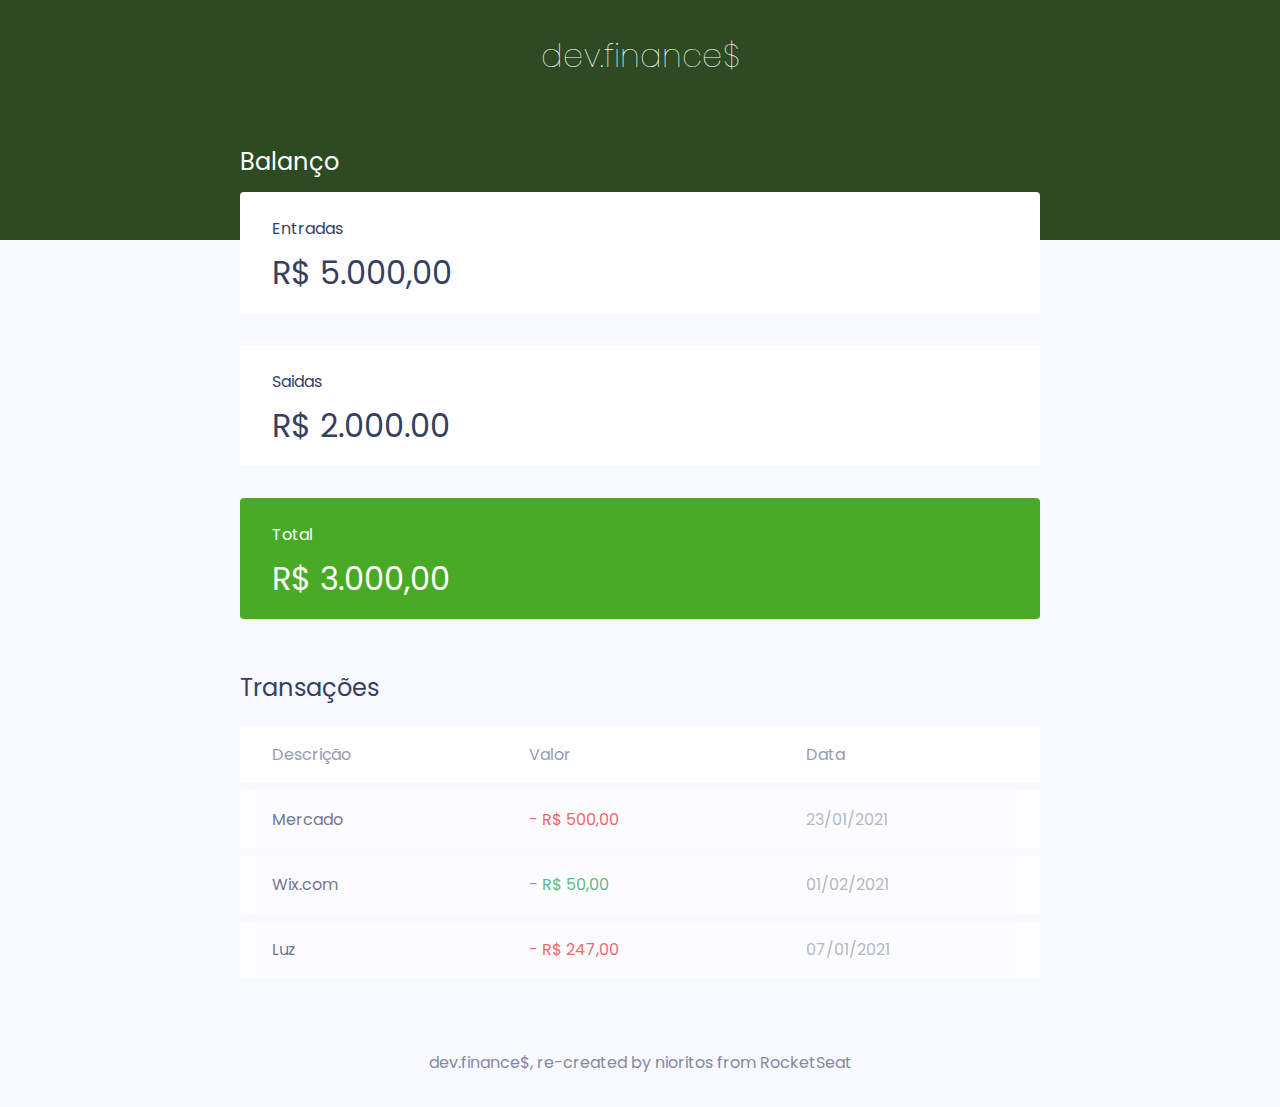
<file: dev.finance$-created-by-nior-RocketSeat#1/index.html>
<!DOCTYPE html>
<html lang="pt-br">

<head>
    <meta charset="UTF-8">
    <meta http-equiv="X-UA-Compatible" content="IE=edge">
    <meta name="viewport" content="width=device-width, initial-scale=1.0">
    <title>dev.finance$</title>
    <link rel="stylesheet" href="./src/css/style.css">
</head>

<body>
    <header id="header">
        <h1 id="logo">dev.finance$</h1>
    </header>

    <main class="container">
        <section id="balance">
            <h2>Balanço</h2>
                <div class="card">
                    <h3>Entradas</h3>
                    <p>R$ 5.000,00</p>
                </div>
                <div class="card">
                    <h3>Saidas</h3>
                    <p>R$ 2.000.00</p>
                </div>
                <div class="card green">
                    <h3>Total</h3>
                    <p>R$ 3.000,00</p>
                </div>
        </section>

        <section id="transaction">
            <h2>Transações</h2>
            <table id="data-table">
                <thead>
                    <tr>
                        <th>Descrição</th>
                        <th>Valor</th>
                        <th>Data</th>
                    </tr>
                </thead>

                <tbody>
                    <tr>
                        <td class="description">Mercado</td>
                        <td class="expense">- R$ 500,00</td>
                        <td class="date">23/01/2021</td>
                    </tr>
                    <tr>
                        <td class="description">Wix.com</td>
                        <td class="income">- R$ 50,00</td>
                        <td class="date">01/02/2021</td>
                    </tr>
                    <tr>
                        <td class="description">Luz</td>
                        <td class="expense">- R$ 247,00</td>
                        <td class="date">07/01/2021</td>
                    </tr>

                </tbody>
            </table>
        </section>
    </main>

    <footer>
        <p>dev.finance$, re-created by nioritos from RocketSeat</p>
    </footer>
</body>

</html>
</file>
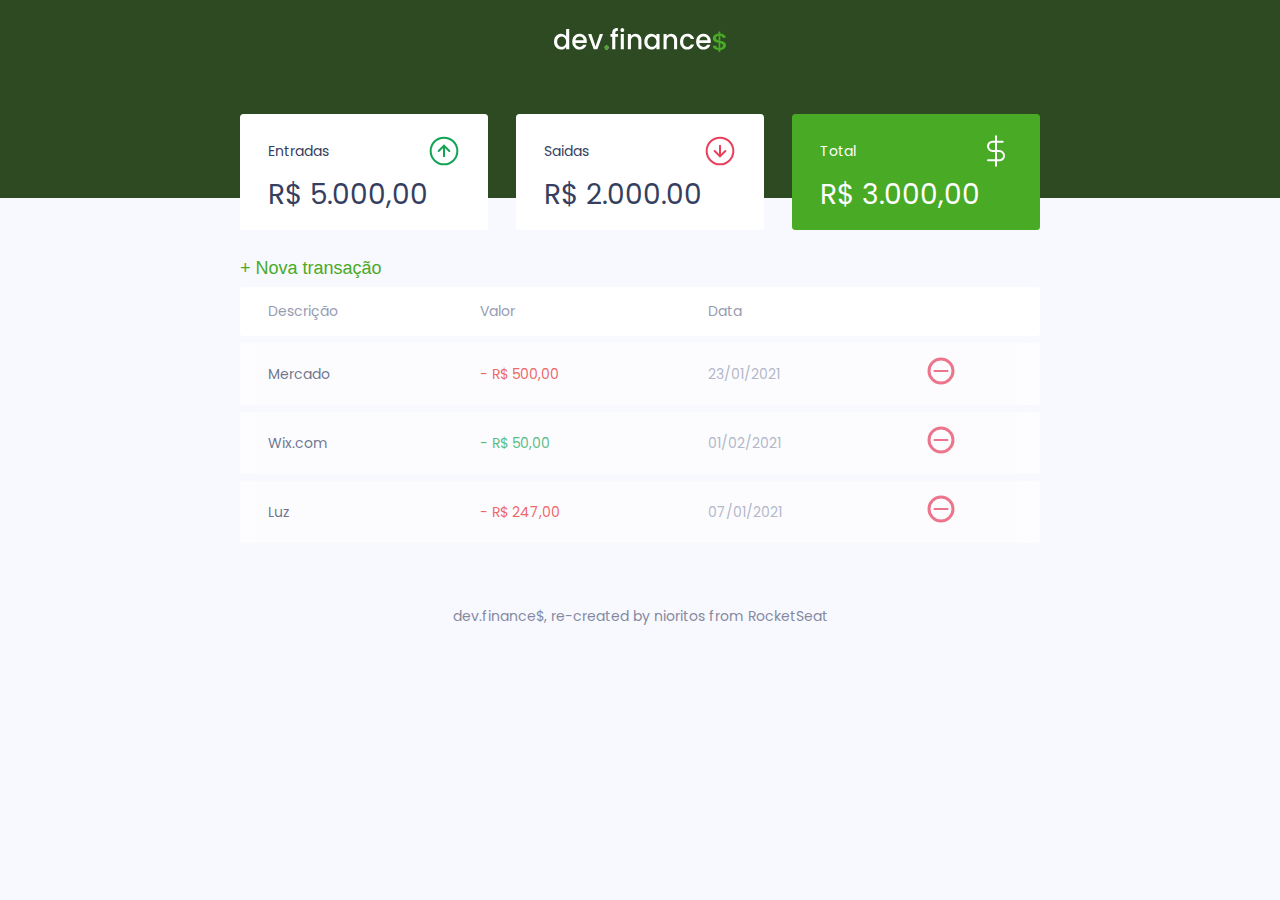
<file: dev.finance$-created-by-nior-RocketSeat#2/index.html>
<!DOCTYPE html>
<html lang="pt-br">

<head>
    <meta charset="UTF-8">
    <meta http-equiv="X-UA-Compatible" content="IE=edge">
    <meta name="viewport" content="width=device-width, initial-scale=1.0">
    <title>dev.finance$</title>
    <link rel="stylesheet" href="./src/css/style.css">
</head>

<body>
    <header id="header">
        <img src="./assets/assets/logo.svg" alt="Logo Dev Finances">
    </header>

    <main class="container">
        <section id="balance">
            <h2 class="src-only">Balanço</h2>
            <div class="card">
                <h3>
                    <span>Entradas</span>
                    <img src="./assets/assets/income.svg" alt="imagem de entradas">
                </h3>
                <p>R$ 5.000,00</p>
            </div>
            <div class="card">
                <h3>
                    <span>Saidas</span>
                    <img src="./assets/assets/expense.svg" alt="imagem de saidas">
                </h3>
                <p>R$ 2.000.00</p>
            </div>
            <div class="card green">
                <h3>
                    <span>Total</span>
                    <img src="./assets/assets/total.svg" alt="imagem do total das entradas e saidas">
                </h3>
                <p>R$ 3.000,00</p>
            </div>
        </section>

        <section id="transaction">
            <h2 class="src-only">Transações</h2>

            <button class="open-modal" onclick="modal.open()">
                <a href="#" class="button new" >+ Nova transação</a>
            </button>
            <table id="data-table">
                <thead>
                    <tr>
                        <th>Descrição</th>
                        <th>Valor</th>
                        <th>Data</th>
                        <th></th>
                    </tr>
                </thead>

                <tbody>
                    <tr>
                        <td class="description">Mercado</td>
                        <td class="expense">- R$ 500,00</td>
                        <td class="date">23/01/2021</td>
                        <td><img src="./assets/assets/minus.svg" alt=""></td>
                    </tr>
                    <tr>
                        <td class="description">Wix.com</td>
                        <td class="income">- R$ 50,00</td>
                        <td class="date">01/02/2021</td>
                        <td><img src="./assets/assets/minus.svg" alt=""></td>
                    </tr>
                    <tr>
                        <td class="description">Luz</td>
                        <td class="expense">- R$ 247,00</td>
                        <td class="date">07/01/2021</td>
                        <td><img src="./assets/assets/minus.svg" alt=""></td>
                    </tr>
                </tbody>
            </table>
        </section>
    </main>

    <div class="modal-overlay">
        <div class="modal">
            <div id="form">
                <div class="header-form">
                    <h2>Nova Transação</h2>
                    <button class="button-modal" onclick="modal.close()">x</button>
                </div>
                <form action="">
                    <div class="input-group">
                        <label for="description" class="src-only">Descrição</label> <br>
                        <input type="text" id="description" name="description" placeholder="Descrição">
                    </div>
                    <div class="input-group">
                        <label for="amount" class="src-only">Valor</label> <br>
                        <input type="number" id="amount" name="amount" placeholder="0,0"> <br>
                        <small class="help">Use o sinal - (negativo) para despesas e , (vírgula) para casas
                            decimais</small>
                    </div>

                    <div class="input-group">
                        <label for="date" class="src-only">Descrição</label> <br>
                        <input type="date" id="date" name="date" placeholder="Data">
                    </div>

                    <div class="input-group actions">
                        <a href="" class="button cancel">Cancelar</a>
                        <button type="submit" class="button-save">Salvar</button>
                    </div>
                </form>
            </div>
        </div>
    </div>

    <footer>
        <p>dev.finance$, re-created by nioritos from RocketSeat</p>
    </footer>

    <script src="./src/js/script.js"></script>
</body>

</html>
</file>
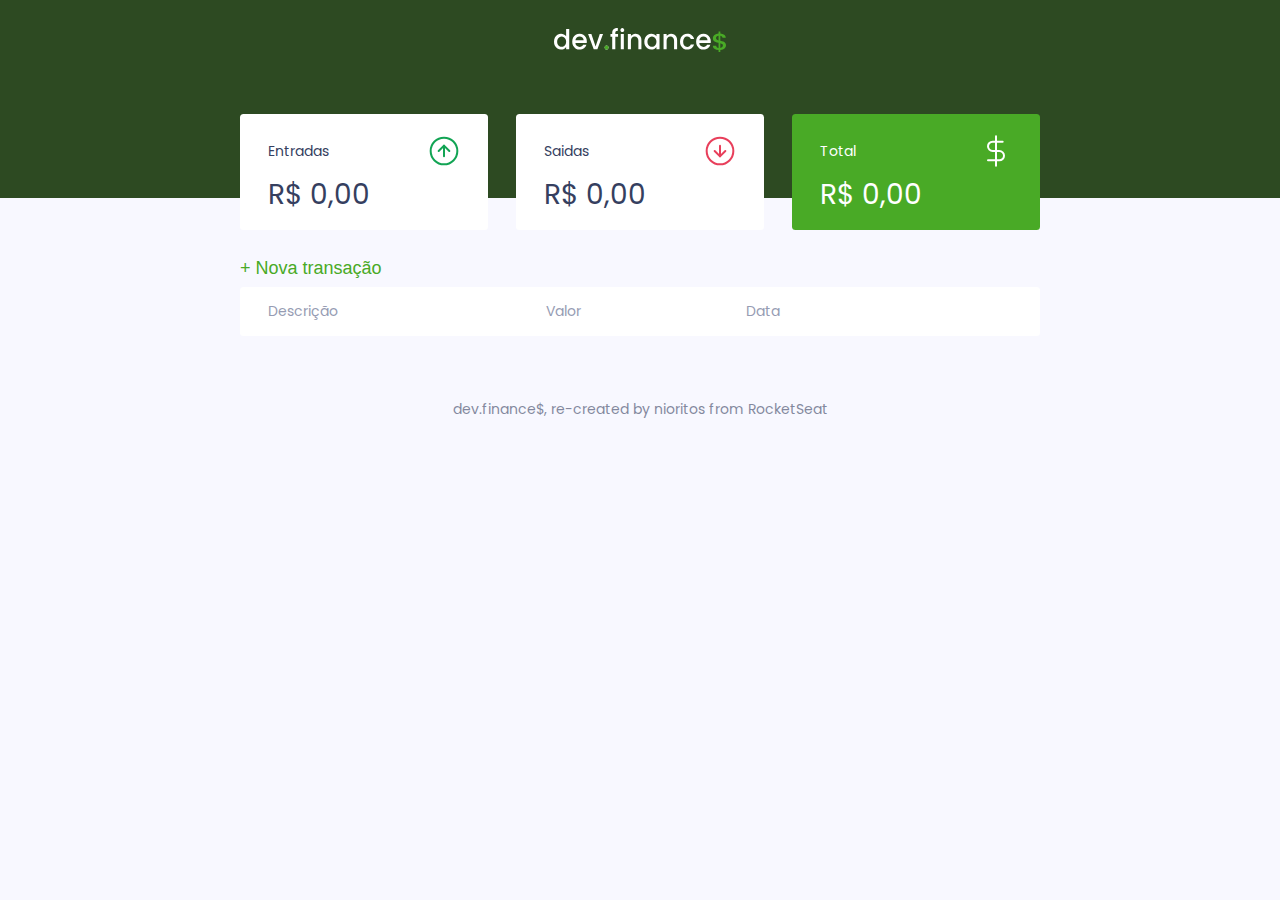
<file: dev.finance$-created-by-nior-RocketSeat#3/index.html>
<!DOCTYPE html>
<html lang="pt-br">
  <head>
    <meta charset="UTF-8" />
    <meta http-equiv="X-UA-Compatible" content="IE=edge" />
    <meta name="viewport" content="width=device-width, initial-scale=1.0" />
    <title>dev.finance$</title>
    <link rel="stylesheet" href="./style.css" />
  </head>

  <body>
    <header id="header">
      <img src="./assets/assets/logo.svg" alt="Logo Dev Finances" />
    </header>

    <main class="container">
      <section id="balance">
        <h2 class="src-only">Balanço</h2>
        <div class="card">
          <h3>
            <span>Entradas</span>
            <img src="./assets/assets/income.svg" alt="imagem de entradas" />
          </h3>
          <p id="incomedisplay">R$ 0,00</p>
        </div>
        <div class="card">
          <h3>
            <span>Saidas</span>
            <img src="./assets/assets/expense.svg" alt="imagem de saidas" />
          </h3>
          <p id="expensedisplay">R$ 0,00</p>
        </div>
        <div class="card green">
          <h3>
            <span>Total</span>
            <img
              src="./assets/assets/total.svg"
              alt="imagem do total das entradas e saidas"
            />
          </h3>
          <p id="totaldisplay">R$ 0,00</p>
        </div>
      </section>

      <section id="transaction">
        <h2 class="src-only">Transações</h2>

        <button class="open-modal" onclick="modal.open()">
          <a href="#" class="button new">+ Nova transação</a>
        </button>
        <table id="data-table">
          <thead>
            <tr>
              <th>Descrição</th>
              <th>Valor</th>
              <th>Data</th>
              <th></th>
            </tr>
          </thead>
          <tbody></tbody>
        </table>
      </section>
    </main>

    <div class="modal-overlay">
      <div class="modal">
        <div id="form">
          <div class="header-form">
            <h2>Nova Transação</h2>
            <button class="button-modal" onclick="modal.close()">x</button>
          </div>
          <form action="" onsubmit="Form.submit(event)">
            <div class="input-group">
              <label for="description" class="src-only">Descrição</label> <br />
              <input
                type="text"
                id="description"
                name="description"
                placeholder="Descrição"
              />
            </div>
            <div class="input-group">
              <label for="amount" class="src-only">Valor</label> <br />
              <input
                type="number"
                id="amount"
                name="amount"
                placeholder="0,0"
              />
              <small class="help"
                >Use o sinal - (negativo) para despesas e , (vírgula) para casas
                decimais</small
              >
            </div>

            <div class="input-group">
              <label for="date" class="src-only">Descrição</label> <br />
              <input type="date" id="date" name="date" placeholder="Data" />
            </div>

            <div class="input-group actions">
              <a href="" class="button cancel">Cancelar</a>
              <button type="submit" class="button-save">Salvar</button>
            </div>
          </form>
        </div>
      </div>
    </div>

    <footer>
      <p>dev.finance$, re-created by nioritos from RocketSeat</p>
    </footer>

    <script src="./script.js"></script>
  </body>
</html>
</file>
<file: dev.finance$-created-by-nior-RocketSeat#1/src/css/style.css>
/*Variables =================*/


@import url('https://fonts.googleapis.com/css2?family=Poppins:wght@400;500;600&display=swap');

body {
    margin: 0;
    
    padding: 0;
    box-sizing: border-box;

    font-family: 'Poppins', sans-serif;
    background-color: ghostwhite;
}

* {
    margin: 0;
    padding: 0;
}

:root {
    --dark-blue: #363f5f;
}

/*Titles =================*/

h2{
    margin-top: 3.2rem;
    margin-bottom: 0.8rem;
    color: var(--dark-blue);

    font-weight: normal;
}

/*header =================*/

#header{
    background-color: #2d4a22;
    padding: 2rem 0 10rem;
    text-align: center;
}

#logo {
    font-weight: 100;
    color: #fff;
}

/*balance and container =================*/

.container {
    width: min(90vw, 800px);
    margin: auto;
}

#balance {
    margin-top: -6rem;
}

#balance h2 {
    margin-top: 0;
    color: #fff;
}

/*cards =================*/

.card {
    background: #fff;
    padding: 1.5rem 2rem;
    border-radius: 0.25rem;

    margin-bottom: 2rem;
    color: var(--dark-blue);
}

.card h3 {
    font-weight: normal;
    font-size: 1rem;
}

.card p {
    font-size: 2rem;
    line-height: 2rem;

    margin-top: 1rem;
}

.card.green {
    background-color: #49AA26;
    color: white;
}

/*Table =================*/

#data-table {
    width: 100%;
    border-spacing: 0 0.5rem;
    color: #969cb3;
}

table thead tr th:first-child,
table tbody tr td:first-child {
    border-radius: 0.25rem 0 0 0.25rem;
}

table tbody tr {
    opacity: 0.7;
}

table th {
    background-color: #fff;

    font-weight: normal;
    padding: 1rem 2rem;

    text-align: left;
    color: #969cb3;
}

table td {
    background: white;

    padding: 1rem 2rem;

}


table tbody tr:hover{
    opacity: 1;
}

td.description {
    color: var(--dark-blue);
}

td.income {
    color: #12a454;
}

td.expense {
    color: #e92929;
}

/*footer =================*/

footer {
    text-align: center;
    padding: 4rem 0 2rem;
    color: var(--dark-blue);

    opacity: 0.6;
}
</file>
<file: dev.finance$-created-by-nior-RocketSeat#2/src/css/style.css>
/*Variables =================*/


@import url('https://fonts.googleapis.com/css2?family=Poppins:wght@400;500;600&display=swap');

body {
    margin: 0;
    
    padding: 0;
    box-sizing: border-box;

    font-family: 'Poppins', sans-serif;
    background-color: #f8f8ff;
}

html {
    font-size: 93.755;
}

* {
    margin: 0;
    padding: 0;
}

:root {
    --background-color-page: #f8f8ff;
    --dark-blue: #363f5f;
    --green: #49aa26;
    --light-green: #3dd705;
    --red: #e92929;

    /*fonts*/

    --fonts-size-button: 18px;
}

.src-only {
    position: absolute;
    width: 1px;
    height: 1px;
    padding: 0;
    margin: -1px;
    overflow: hidden;
    clip: rect(0, 0, 0, 0);
    border-width: 0;
}

/*Titles =================*/

h2{
    margin-top: 3.2rem;
    margin-bottom: 0.8rem;
    color: var(--dark-blue);

    font-weight: normal;
}

/*Links & Buttons =================*/

.open-modal {
    border: 0;
    background-color: var(--background-color-page);
    font-size: 18px;
}

.new {
    color: var(--green);
    text-decoration: none;
}

.new:hover {
    color: var(--light-green);
}

.button.new {
    display: inline;
    margin-top: .8rem;
}

.button-save {
    font-size: var(--fonts-size-button);
    width: 100%;
    height: 60px;
    border: none;

    color: #fff;
    background-color: var(--green);
    padding: 0;

    border-radius: 0.3rem;

    cursor: pointer;
}

.button-save:hover {
    background-color: var(--light-green);
}

.button.cancel {
    font-size: var(--fonts-size-button);
    color: var(--red);
    border: 2px var(--red) solid;
    border-radius: 0.25rem;
    width: 100%;
    height: 54px;

    display: flex;
    align-items: center;
    justify-content: center;

    opacity: 0.6;
    text-decoration: none;
}

.button.cancel:hover{
    opacity: 1;
}

/*header =================*/

#header{
    background-color: #2d4a22;
    padding: 2rem 0 10rem;
    text-align: center;
}

#logo {
    font-weight: 100;
    color: #fff;
}

/*balance and container =================*/

.container {
    width: min(90vw, 800px);
    margin: auto;
}

#balance {
    margin-top: -6rem;
}

#balance h2 {
    margin-top: 0;
    color: #fff;
}

/*cards =================*/

.card {
    background: #fff;
    padding: 1.5rem 2rem;
    border-radius: 0.25rem;

    margin-bottom: 2rem;
    color: var(--dark-blue);
}

.card h3 {
    font-weight: normal;
    font-size: 1rem;

    display: flex;
    flex-direction: row;
    justify-content: space-between;
    align-items: center;
}

.card p {
    font-size: 2rem;
    line-height: 2rem;

    margin-top: 1rem;
}

.card.green {
    background-color: var(--green);
    color: white;
}

/*Table =================*/

#transaction {
    display: block;
    width: 100%;
    overflow-x: auto;
}

#data-table {
    width: 100%;
    border-spacing: 0 0.5rem;
    color: #969cb3;
}

table thead tr th:first-child,
table tbody tr td:first-child {
    border-radius: 0.25rem 0 0 0.25rem;
}

table thead tr th:last-child,
table tbody tr td:last-child{
    border-radius: 0 0.25rem 0.25rem 0 ;
}

table tbody tr {
    opacity: 0.7;
}

table th {
    background-color: #fff;

    font-weight: normal;
    padding: 1rem 2rem;

    text-align: left;
    color: #969cb3;
}

table td {
    background: white;

    padding: 1rem 2rem;

}

table tbody tr:hover{
    opacity: 1;
}

td.description {
    color: var(--dark-blue);
}

td.income {
    color: #12a454;
}

td.expense {
    color: #e92929;
}

/*Modal =================*/

.modal-overlay {
    width: 100%;
    height: 100%;

    background-color: rgba(0,0,0,0.7);
    position: fixed;
    top: 0;
    
    display: flex;
    justify-content: center;
    align-items: center;

    opacity: 0;
    visibility: hidden;

    z-index: 999;
}

.modal-overlay.active {
    transition: 0.3s;
    opacity: 1;
    visibility: visible;
    
    z-index: 1;
}

.modal {
    background-color: #F0F2F5;
    border-radius: 0.25rem;
    padding: 2.5rem;
    position: relative;
    width: 90%;
    max-width: 500px;

    display: flex;
    justify-content: center;
    align-items: center;
}

.header-form {
    display: flex;
    flex-direction: row;
    align-items: center;
    justify-content: space-between;
}

.button-modal {
    margin-top: -0.8rem;
    border: none;
    background-color: #F0F2F5;
    font-size: 18px;
    font-weight: 400;

    cursor: pointer;
}


/*Modal form =================*/

#form {
    max-width: 500px;
}

#form h2 {
    margin-top: 0;
}

#form form input {
    border: none;
    border-radius: 0.25rem;

    padding: 1rem;

    width: 100%;
}

.input-group:nth-child(1),
.input-group:nth-child(2),
.input-group:nth-child(3){
    margin-top: -0.8rem;
}

.input-group {
    margin-top: 0.8rem;
}

.help {
    opacity: 0.4rem;
}

.input-group.actions {
    display: flex;
    justify-content: space-between;
    align-items: center;
}

.input-group.actions .button,
.input-group.actions .button-save{
    width: 48%;
}

/*footer =================*/

footer {
    text-align: center;
    padding: 4rem 0 2rem;
    color: var(--dark-blue);

    opacity: 0.6;
}


/*Responsive =================*/


@media (min-width: 800px) {
    html {
        font-size: 87.5%;
    }

    #balance {
        display: grid;
        grid-template-columns: repeat(3, 1fr);
        gap: 2rem;
    }
}
</file>
<file: dev.finance$-created-by-nior-RocketSeat#3/style.css>
/*Variables =================*/


@import url('https://fonts.googleapis.com/css2?family=Poppins:wght@400;500;600&display=swap');

body {
    margin: 0;
    
    padding: 0;
    box-sizing: border-box;

    font-family: 'Poppins', sans-serif;
    background-color: #f8f8ff;
}

html {
    font-size: 93.755;
}

* {
    margin: 0;
    padding: 0;
}

:root {
    --background-color-page: #f8f8ff;
    --dark-blue: #363f5f;
    --green: #49aa26;
    --light-green: #3dd705;
    --red: #e92929;

    /*fonts*/

    --fonts-size-button: 18px;
}

.src-only {
    position: absolute;
    width: 1px;
    height: 1px;
    padding: 0;
    margin: -1px;
    overflow: hidden;
    clip: rect(0, 0, 0, 0);
    border-width: 0;
}

/*Titles =================*/

h2{
    margin-top: 3.2rem;
    margin-bottom: 0.8rem;
    color: var(--dark-blue);

    font-weight: normal;
}

/*Links & Buttons =================*/

.open-modal {
    border: 0;
    background-color: var(--background-color-page);
    font-size: 18px;
}

.new {
    color: var(--green);
    text-decoration: none;
}

.new:hover {
    color: var(--light-green);
}

.button.new {
    display: inline;
    margin-top: .8rem;
}

.button-save {
    font-size: var(--fonts-size-button);
    width: 100%;
    height: 60px;
    border: none;

    color: #fff;
    background-color: var(--green);
    padding: 0;

    border-radius: 0.3rem;

    cursor: pointer;
}

.button-save:hover {
    background-color: var(--light-green);
}

.button.cancel {
    font-size: var(--fonts-size-button);
    color: var(--red);
    border: 2px var(--red) solid;
    border-radius: 0.25rem;
    width: 100%;
    height: 54px;

    display: flex;
    align-items: center;
    justify-content: center;

    opacity: 0.6;
    text-decoration: none;
}

.button.cancel:hover{
    opacity: 1;
}

/*header =================*/

#header{
    background-color: #2d4a22;
    padding: 2rem 0 10rem;
    text-align: center;
}

#logo {
    font-weight: 100;
    color: #fff;
}

/*balance and container =================*/

.container {
    width: min(90vw, 800px);
    margin: auto;
}

#balance {
    margin-top: -6rem;
}

#balance h2 {
    margin-top: 0;
    color: #fff;
}

/*cards =================*/

.card {
    background: #fff;
    padding: 1.5rem 2rem;
    border-radius: 0.25rem;

    margin-bottom: 2rem;
    color: var(--dark-blue);
}

.card h3 {
    font-weight: normal;
    font-size: 1rem;

    display: flex;
    flex-direction: row;
    justify-content: space-between;
    align-items: center;
}

.card p {
    font-size: 2rem;
    line-height: 2rem;

    margin-top: 1rem;
}

.card.green {
    background-color: var(--green);
    color: white;
}

/*Table =================*/

#transaction {
    display: block;
    width: 100%;
    overflow-x: auto;
}

#data-table {
    width: 100%;
    border-spacing: 0 0.5rem;
    color: #969cb3;
}

table thead tr th:first-child,
table tbody tr td:first-child {
    border-radius: 0.25rem 0 0 0.25rem;
}

table thead tr th:last-child,
table tbody tr td:last-child{
    border-radius: 0 0.25rem 0.25rem 0 ;
}

table tbody tr {
    opacity: 0.7;
}

table th {
    background-color: #fff;

    font-weight: normal;
    padding: 1rem 2rem;

    text-align: left;
    color: #969cb3;
}

table td {
    background: white;

    padding: 1rem 2rem;

}

table tbody tr:hover{
    opacity: 1;
}

td.description {
    color: var(--dark-blue);
}

td.income {
    color: #12a454;
}

td.expense {
    color: #e92929;
}

td.neutral{
    color: #3b3b3b;
}

td.income, td.expense, td.neutral {
    min-width: 100px;
}

.remove-transaction {
    cursor: pointer;
}

/*Modal =================*/

.modal-overlay {
    width: 100%;
    height: 100%;

    background-color: rgba(0,0,0,0.7);
    position: fixed;
    top: 0;
    
    display: flex;
    justify-content: center;
    align-items: center;

    opacity: 0;
    visibility: hidden;

    z-index: 999;
}

.modal-overlay.active {
    transition: 0.3s;
    opacity: 1;
    visibility: visible;
    
    z-index: 1;
}

.modal {
    background-color: #F0F2F5;
    border-radius: 0.25rem;
    padding: 2.3rem;
    position: relative;
    width: 100%;
    max-width: 600px;

    display: flex;
    justify-content: center;
    align-items: center;
}

.header-form {
    display: flex;
    flex-direction: row;
    align-items: center;
    justify-content: space-between;
}

.button-modal {
    margin-top: -0.8rem;
    border: none;
    background-color: #F0F2F5;
    font-size: 18px;
    font-weight: 400;

    cursor: pointer;
}


/*Modal form =================*/

#form {

    max-width: 450px;
}

#form h2 {
    margin-top: 0;
}

#form form input {
    border: none;
    border-radius: 0.25rem;

    padding: 1rem;

    width: 100%;
}

.input-group:nth-child(1),
.input-group:nth-child(2),
.input-group:nth-child(3){
    margin-top: -0.8rem;
}

.input-group {
    margin-top: 0.8rem;
}

.input-error {
    color: var(--dark-blue);
    font-size: 13px;
    font-weight: 100;
}

.help {
    opacity: 0.4;
}

.input-group.actions {
    display: flex;
    justify-content: space-between;
    align-items: center;
}

.input-group.actions .button,
.input-group.actions .button-save{
    width: 48%;
}

/*footer =================*/

footer {
    text-align: center;
    padding: 4rem 0 2rem;
    color: var(--dark-blue);

    opacity: 0.6;
}


/*Responsive =================*/


@media (min-width: 800px) {
    html {
        font-size: 87.5%;
    }

    #balance {
        display: grid;
        grid-template-columns: repeat(3, 1fr);
        gap: 2rem;
    }
}
</file>
